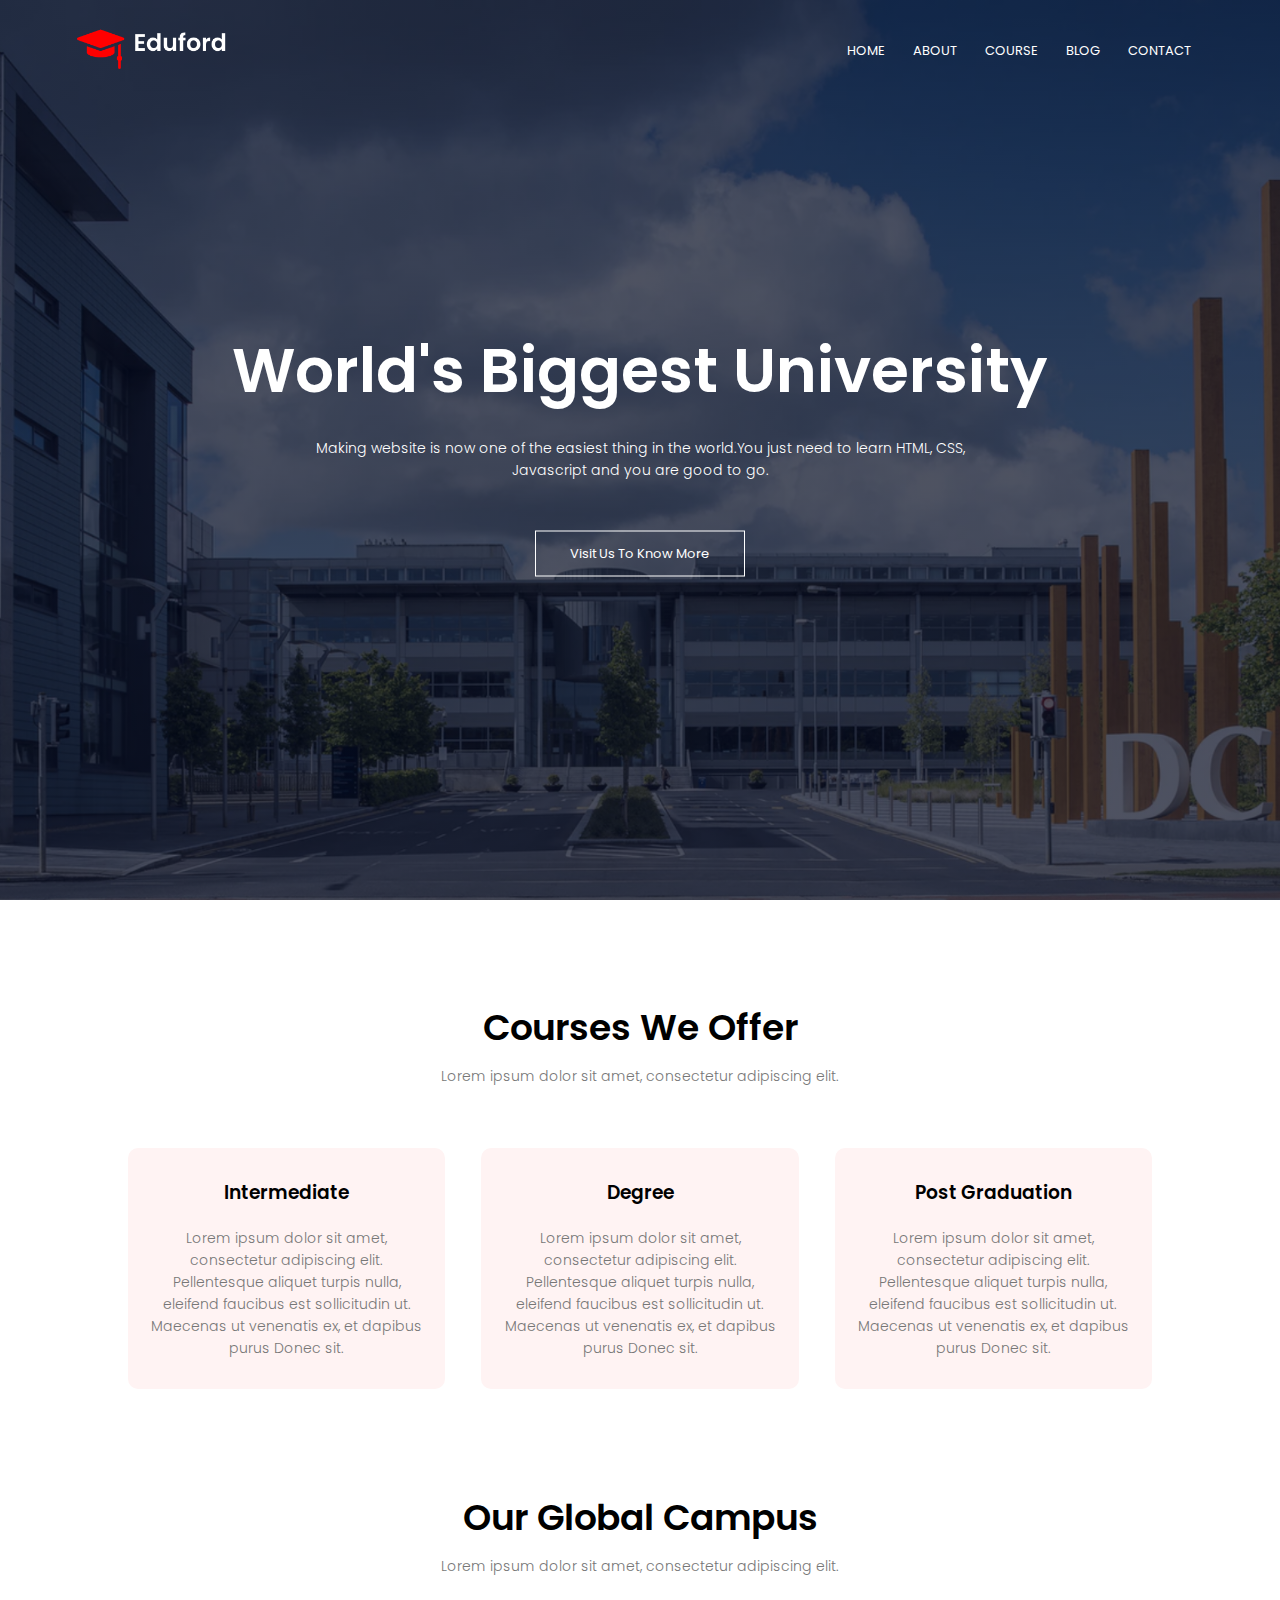
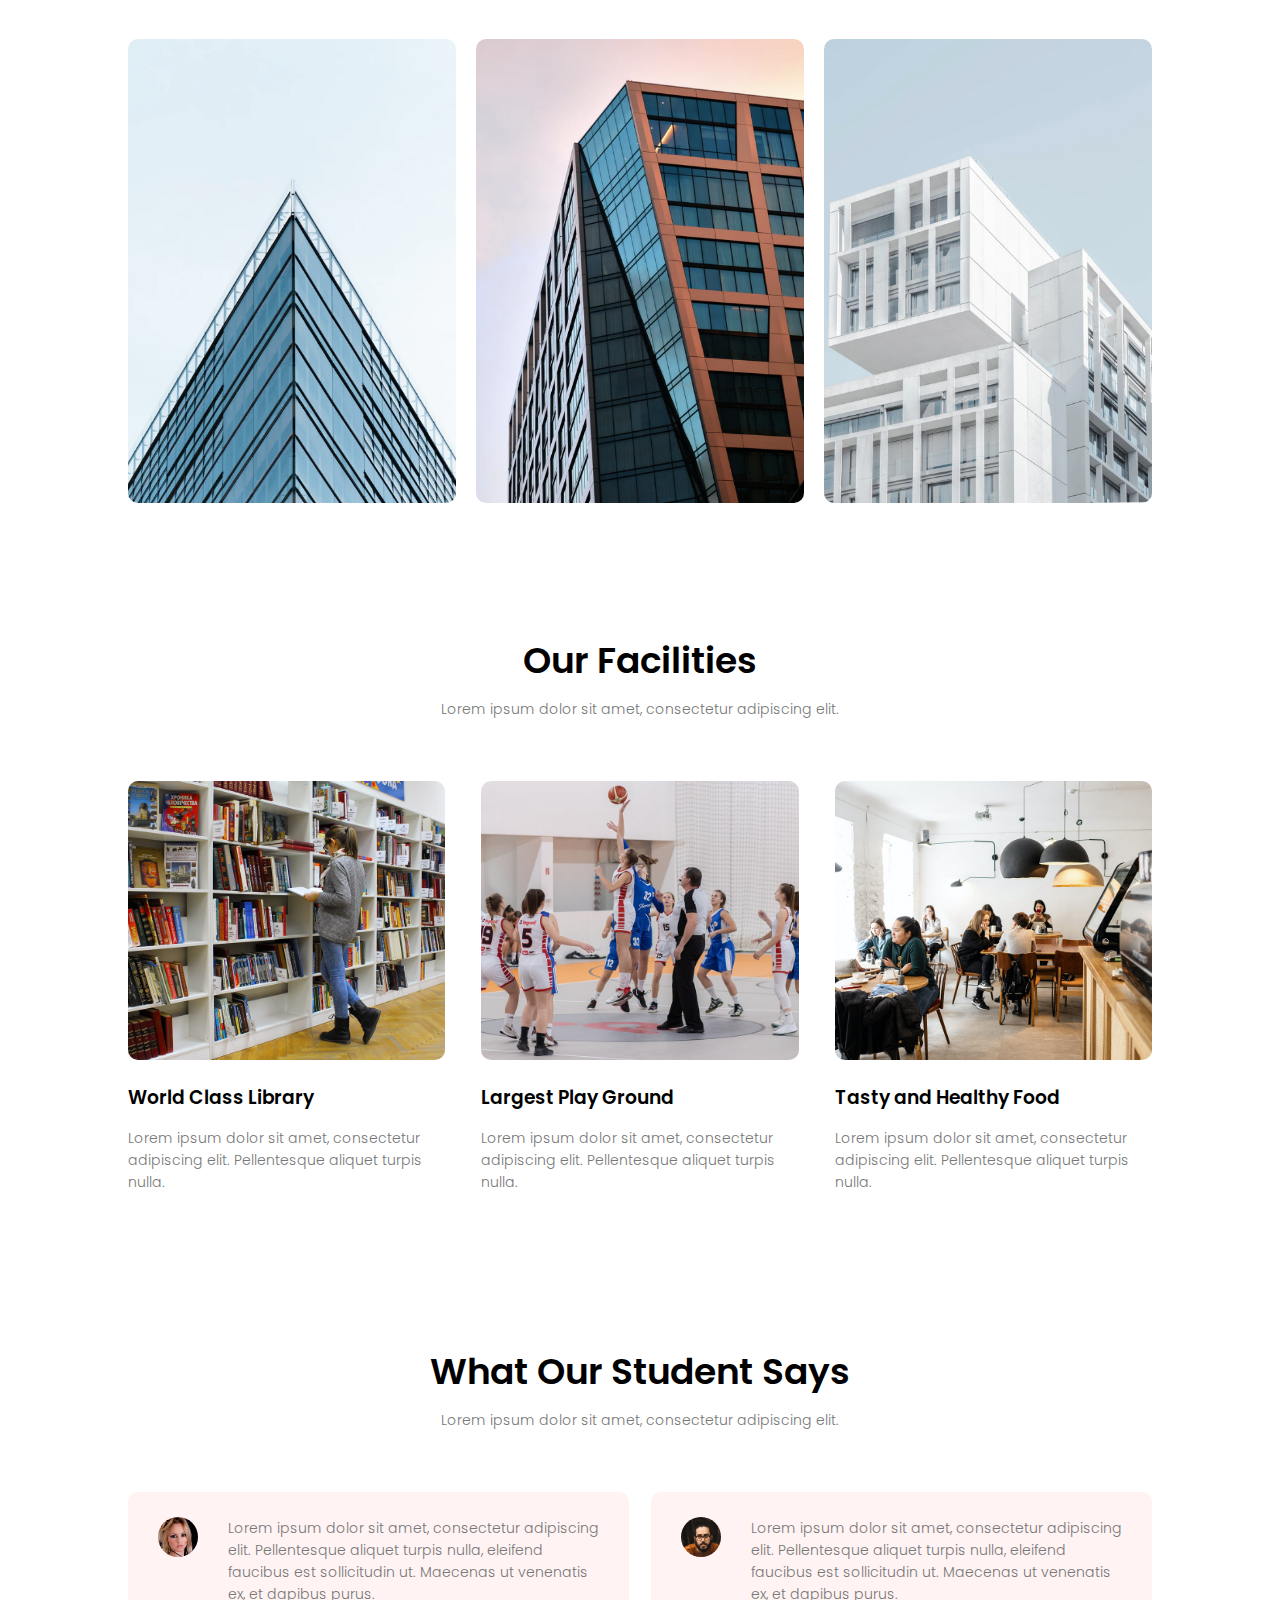
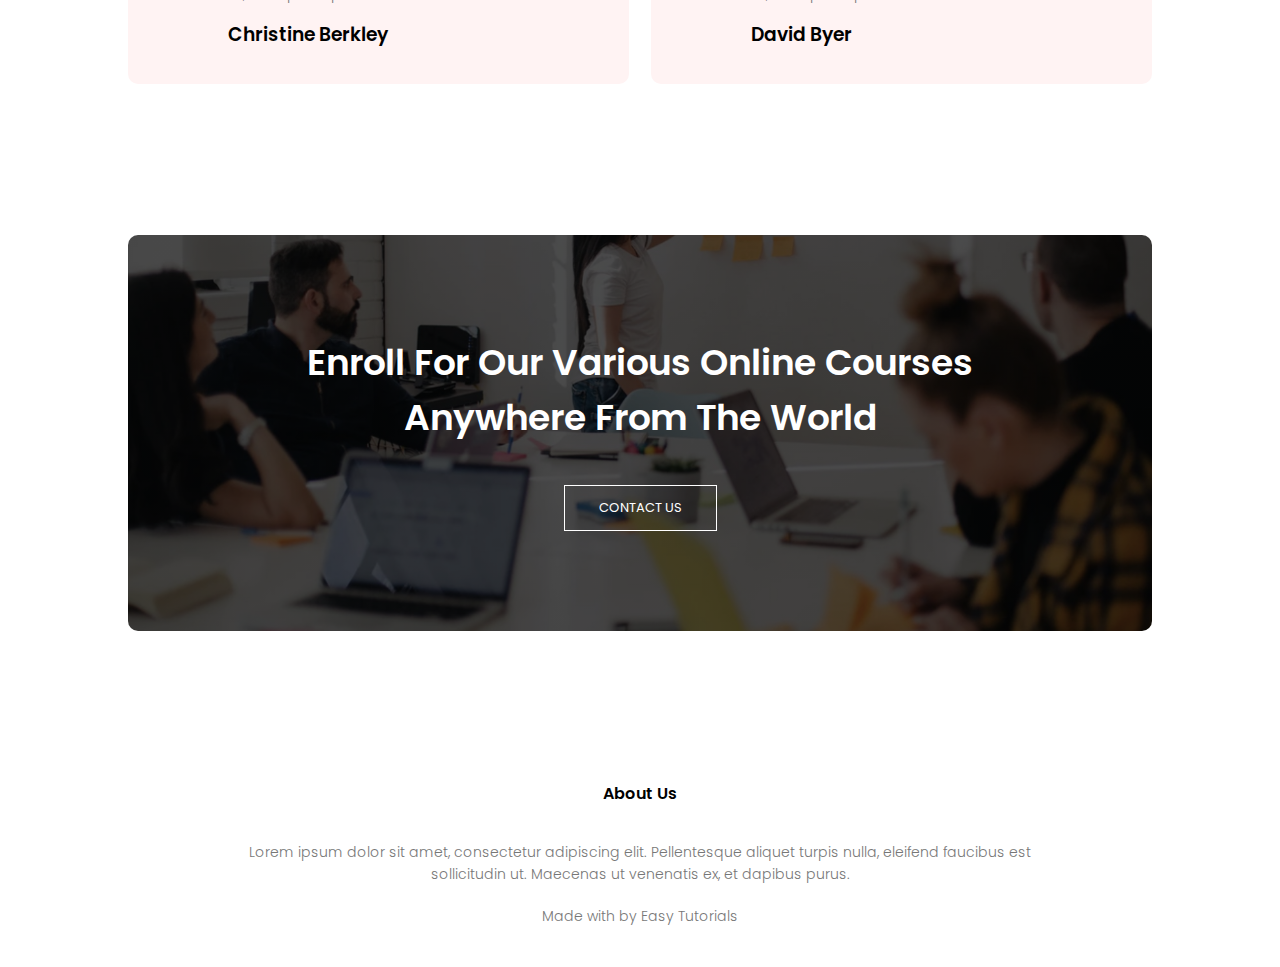
<file: index.html>
<!DOCTYPE html>
 <html>
<head>
  <meta name="viewport" content="with=device-width, initial-
  scale-1.0">
   <title>University Website Design - Easy Tutorials</title>
   <link rel="stylesheet" href="style.css">
   <link rel="preconnect" href="https://fonts.googleapis.com">
   <link rel="preconnect" href="https://fonts.gstatic.com" crossorigin>
   <link href="https://fonts.googleapis.com/css2?family=Poppins:wght@100;200;300;400;600;700&display=swap" rel="stylesheet">
   <link rel="stylesheet" href="https://pro.fontawesome.com/releases/v5.10.0/css/all.css" integrity="sha384-AYmEC3Yw5cVb3ZcuHtOA93w35dYTsvhLPVnYs9eStHfGJvOvKxVfELGroGkvsg+p" crossorigin="anonymous"/>
</head>
<body> 
    <!--header section-->
   <section class="header">
       <nav>
           <a href="index.html"><img src="images/logo.png"></a>
           <div class="nav-links" id="navLinks">
            <i class="fa fa-times" onclick="hideMenu()"></i>

            <ul>
                <li><a href="index.html">HOME</a></li>
                <li><a href="about.html">ABOUT</a></li>
                <li><a href="course.html">COURSE</a></li>
                <li><a href="blog.html">BLOG</a></li>
                <li><a href="contact.html">CONTACT</a></li>
            </ul>
           </div>
           <i class="fa få-bars" onclick="showMenu()"></i>
       </nav>
    <div class="text-box">
        <h1>World's Biggest University</h1>
        <p>
            Making website is now one of the easiest thing in the world.You just need to learn HTML,
            CSS,<br>Javascript and you are good to go.
        </p>
        <a href=""class="hero-btn">Visit Us To Know More</a>
    </div>
   </section>


    <!--Course section-->
    <section class="course">
        <h1>Courses We Offer</h1>
        <p>Lorem ipsum dolor sit amet, consectetur adipiscing elit.</p>

        <div class="row">
            <div class="course-col">
               <h3>Intermediate</h3>
               <p>Lorem ipsum dolor sit amet, consectetur adipiscing elit.
               Pellentesque aliquet turpis nulla, eleifend faucibus est
               sollicitudin ut. Maecenas ut venenatis ex, et dapibus purus
               Donec sit.</p>
            </div>
         
            <div class="course-col">
                <h3>Degree</h3>
                <p>Lorem ipsum dolor sit amet, consectetur adipiscing elit.
                Pellentesque aliquet turpis nulla, eleifend faucibus est
                sollicitudin ut. Maecenas ut venenatis ex, et dapibus purus
                Donec sit.</p>
             </div>

             <div class="course-col">
                <h3>Post Graduation</h3>
                <p>Lorem ipsum dolor sit amet, consectetur adipiscing elit.
                Pellentesque aliquet turpis nulla, eleifend faucibus est
                sollicitudin ut. Maecenas ut venenatis ex, et dapibus purus
                Donec sit.</p>
             </div>
         </div>
    </section>

<!--campus-->
<section class="campus">
    <h1>Our Global Campus</hl>
    <p>Lorem ipsum dolor sit amet, consectetur adipiscing elit.</p>
    <div class="row">
        <div class="campus-col">
            <img src="images/london.png">
            <div class="layer">
                <h3>LONDON</h3>
            </div>
        </div>

        <div class="campus-col">
            <img src="images/newyork.png">
            <div class="layer">
                <h3>NEW YORK</h3>
            </div>
        </div>

        <div class="campus-col">
            <img src="images/washington.png">
            <div class="layer">
                <h3>WASHINGTON</h3>
            </div>
        </div>
     </div>
</section>

<!--Facilities-->
<section class="facilities">
    <h1>Our Facilities</h1>
    <p>Lorem ipsum dolor sit amet, consectetur adipiscing elit.</p> 

    <div class="row">
        <div class="facilities-col">
           <img src="images/library.png">
           <h3>World Class Library</h3>
           <p>Lorem ipsum dolor sit amet, consectetur adipiscing elit.
           Pellentesque aliquet turpis nulla.</p>
        </div>

        <div class="facilities-col">
           <img src="images/basketball.png">
           <h3>Largest Play Ground</h3>
            <p>Lorem ipsum dolor sit amet, consectetur adipiscing elit.
           Pellentesque aliquet turpis nulla.</p>
        </div>

        <div class="facilities-col">
            <img src="images/cafeteria.png">
            <h3>Tasty and Healthy Food</h3>
            <p>Lorem ipsum dolor sit amet, consectetur adipiscing elit.
            Pellentesque aliquet turpis nulla.</p>
        </div>
    </div>
</section>
<!--testimonials-->
<section class="testimonials">
    <h1>What Our Student Says</h1>
    <p>Lorem ipsum dolor sit amet, consectetur adipiscing elit.</p>

    <div class="row">
        <div class="testimonial-col">
            <img src="images/user1.jpg">
            <div>
                 <p>Lorem ipsum dolor sit amet, consectetur adipiscing
                 elit. Pellentesque aliquet turpis nulla, eleifend
                 faucibus est sollicitudin ut. Maecenas ut venenatis ex,
                 et dapibus purus.</p>
              <h3>Christine Berkley</h3>
              <i class="fa fa-star"></i>
              <i class="fa fa-star"></i>
              <i class="fa fa-star"></i>
              <i class="fa fa-star"></i>
              <i class="far fa-star-o"></i>

            </div>
        </div>     
        
        <div class="testimonial-col">
            <img src="images/user2.jpg">
            <div>
                 <p>Lorem ipsum dolor sit amet, consectetur adipiscing
                 elit. Pellentesque aliquet turpis nulla, eleifend
                 faucibus est sollicitudin ut. Maecenas ut venenatis ex,
                 et dapibus purus.</p>
              <h3>David Byer</h3>
              <i class="fa fa-star"></i>
              <i class="fa fa-star"></i>
              <i class="fa fa-star"></i>
              <i class="fa fa-star"></i>
              <i class="far fa-star-half-o"></i>
            </div>
        </div>    
    </div>      
</section>

<!----Call to action--->
<section class="cta">
    <h1>Enroll For Our Various Online Courses<br>Anywhere From The
    World</h1>
    <a href=""class="hero-btn">CONTACT US</a>
</section>

<!----Footer--->
<section class="footer">
    <h4>About Us</h4> 
    <p>Lorem ipsum dolor sit amet, consectetur adipiscing elit.
        Pellentesque aliquet turpis nulla, eleifend faucibus est<br>
        sollicitudin ut. Maecenas ut venenatis ex, et dapibus purus.</p>
        <div class="icons">
            <i class="fab fa-facebook-f"></i>
            <i class="fab fa-twitter"></i>
            <i class="fab fa-instagram"></i>
            <i class="fab fa-linkedin"></i>
         </div> 
         <p>Made with <i class="fal fa-heart"></i> by Easy Tutorials</p>

    </section>

<!----Javacript for toggle menu--->

   <script>
       var navlinks = document.getElementById ("navLinks");
       function showMenu () 
       {
      navLinks.style.right="0";
       }
    function hideMenu () 
    {
      navLinks.style.right="-200px";
    }
   </script>
                                         
</body>
</html>
</file>
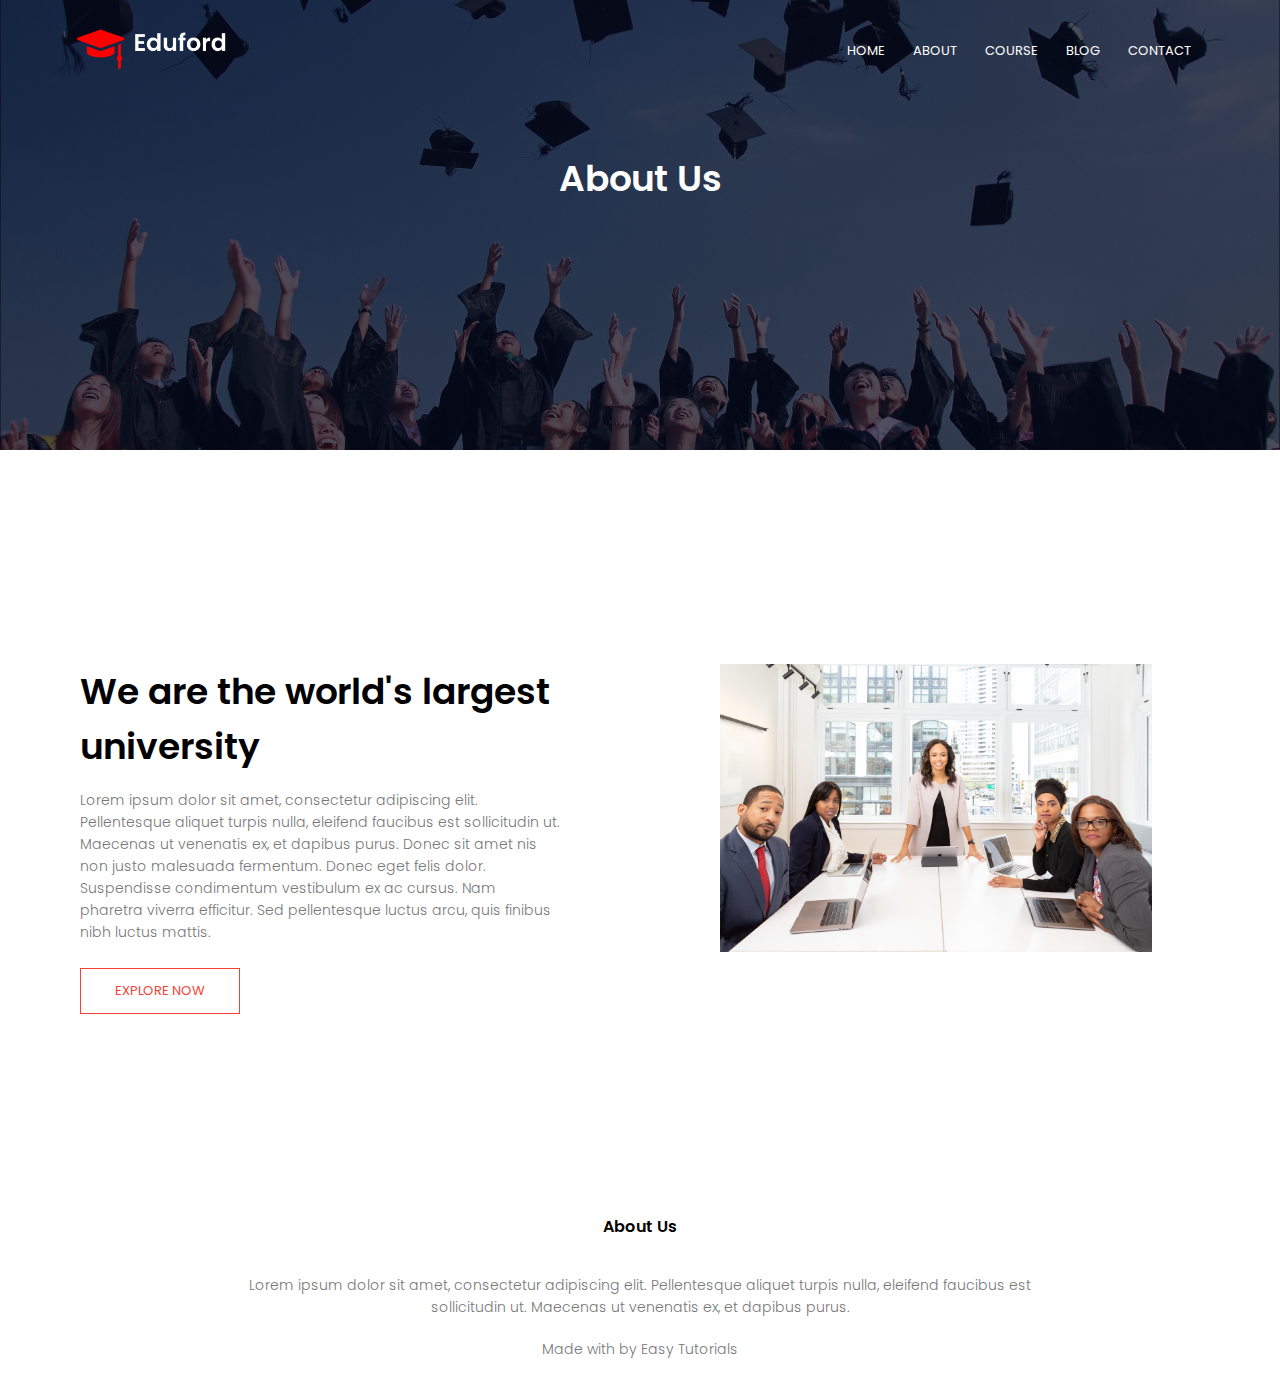
<file: about.html>
<!DOCTYPE html>
 <html>
<head>
  <meta name="viewport" content="with=device-width, initial-
  scale-1.0">
   <title>University Website Design - Easy Tutorials</title>
   <link rel="stylesheet" href="style.css">
   <link rel="preconnect" href="https://fonts.googleapis.com">
   <link rel="preconnect" href="https://fonts.gstatic.com" crossorigin>
   <link href="https://fonts.googleapis.com/css2?family=Poppins:wght@100;200;300;400;600;700&display=swap" rel="stylesheet">
   <link rel="stylesheet" href="https://pro.fontawesome.com/releases/v5.10.0/css/all.css" integrity="sha384-AYmEC3Yw5cVb3ZcuHtOA93w35dYTsvhLPVnYs9eStHfGJvOvKxVfELGroGkvsg+p" crossorigin="anonymous"/>
</head>
<body> 
    <!--header section-->
   <section class="sub-header">
       <nav>
           <a href="index.html"><img src="images/logo.png"></a>
           <div class="nav-links" id="navLinks">
            <i class="fa fa-times" onclick="hideMenu()"></i>

            <ul>
                <li><a href="index.html">HOME</a></li>
                <li><a href="about.html">ABOUT</a></li>
                <li><a href="course.html">COURSE</a></li>
                <li><a href="blog.html">BLOG</a></li>
                <li><a href="contact.html">CONTACT</a></li>
            </ul>
           </div>
           <i class="fa fa-bars" onclick="showMenu()"></i>
       </nav>
       <h1>About Us</h1>
   </section>

   <!-- about us content-->
   <div class="row">
    <div class="about-col">
         <h1>We are the world's largest university</h1>
        <p>Lorem ipsum dolor sit amet, consectetur adipiscing
        elit. Pellentesque aliquet turpis nulla, eleifend
        faucibus est sollicitudin ut. Maecenas ut venenatis ex,
        et dapibus purus. Donec sit amet nis non justo
        malesuada fermentum. Donec eget felis dolor. Suspendisse
        condimentum vestibulum ex ac cursus. Nam pharetra
        viverra efficitur. Sed pellentesque luctus arcu, quis
        finibus nibh luctus mattis.</p>
        <a href=""class="hero-btn red-btn">EXPLORE NOW</a>
    </div>
    <div class="about-col">
        <img src="images/about.jpg">
    </div>
</div>


<!----Footer--->
<section class="footer">
    <h4>About Us</h4> 
    <p>Lorem ipsum dolor sit amet, consectetur adipiscing elit.
        Pellentesque aliquet turpis nulla, eleifend faucibus est<br>
        sollicitudin ut. Maecenas ut venenatis ex, et dapibus purus.</p>
        <div class="icons">
            <i class="fab fa-facebook-f"></i>
            <i class="fab fa-twitter"></i>
            <i class="fab fa-instagram"></i>
            <i class="fab fa-linkedin"></i>
         </div> 
         <p>Made with <i class="fal fa-heart"></i> by Easy Tutorials</p>

    </section>

<!----Javacript for toggle menu--->

   <script>
       var navlinks = document.getElementById ("navLinks");
       function showMenu () 
       {
      navLinks.style.right="0";
       }
    function hideMenu () 
    {
      navLinks.style.right="-200px";
    }
   </script>
                                         
</body>
</html>
</file>
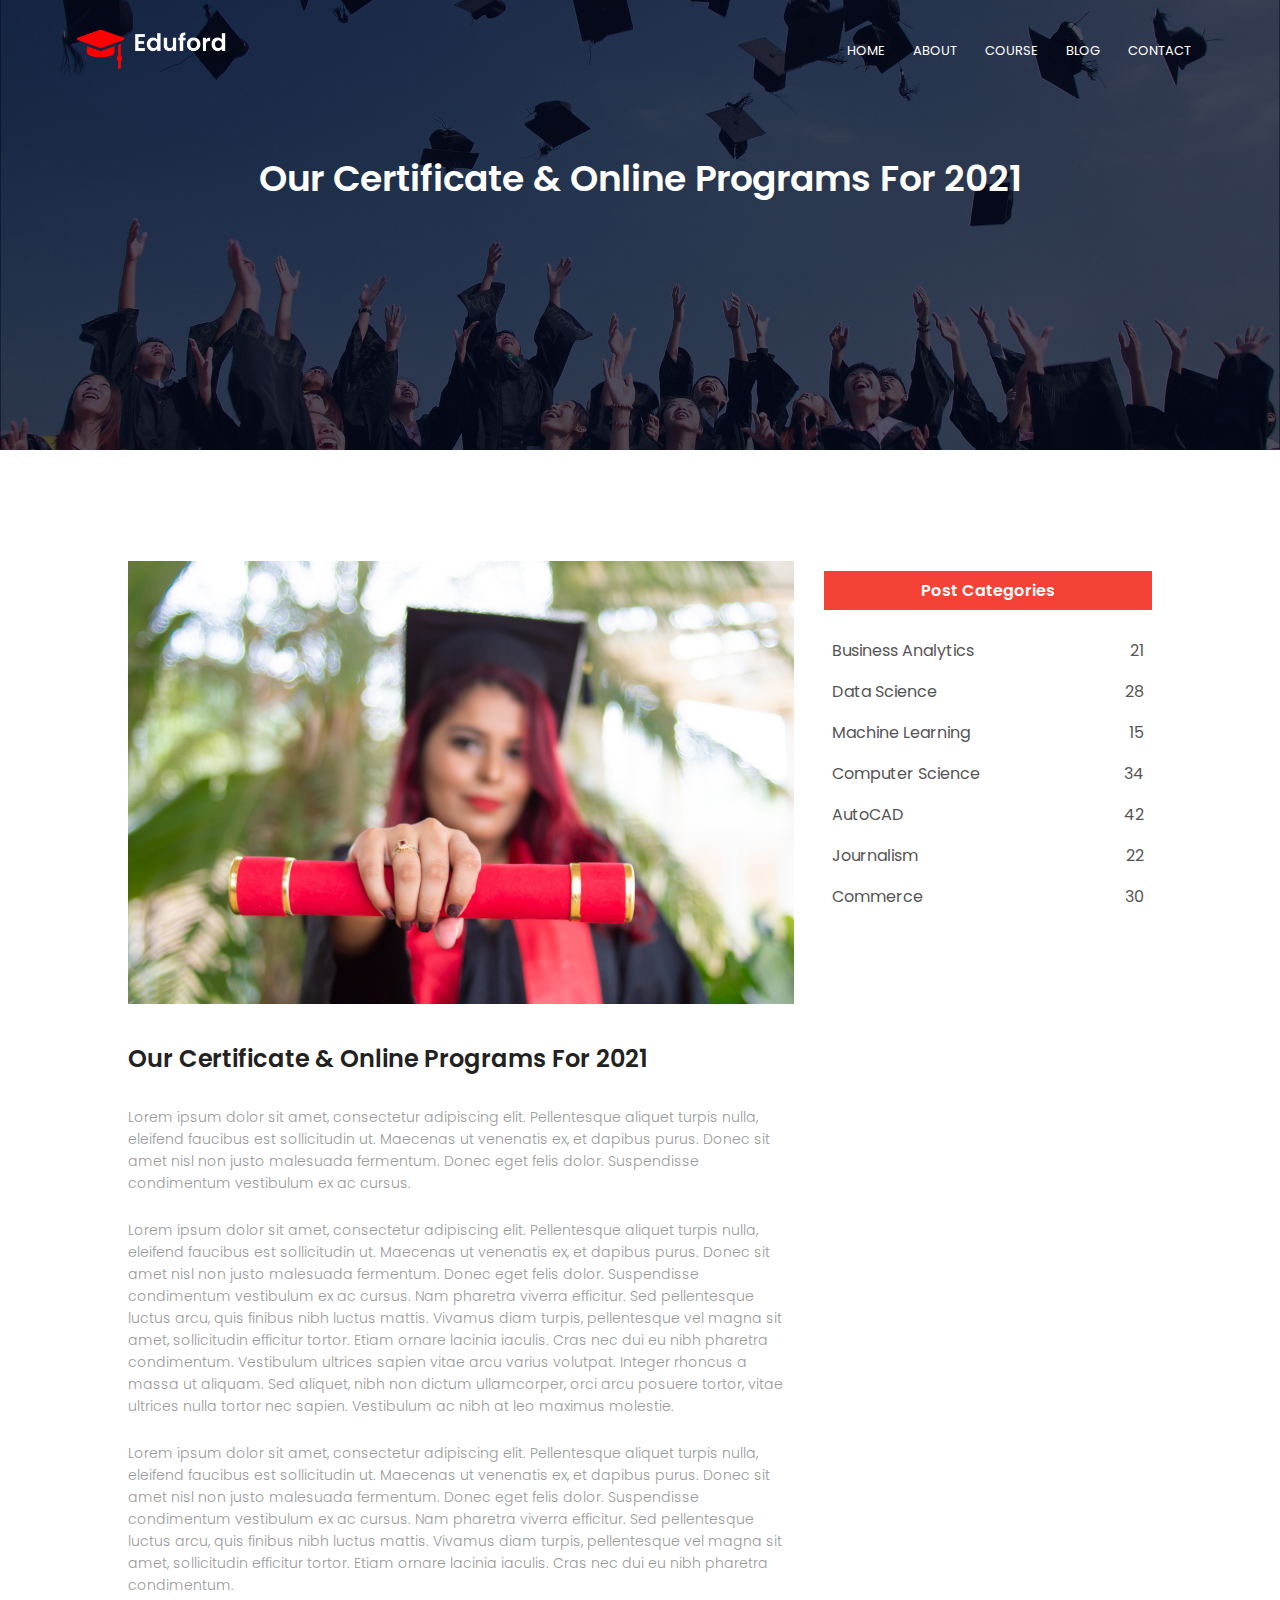
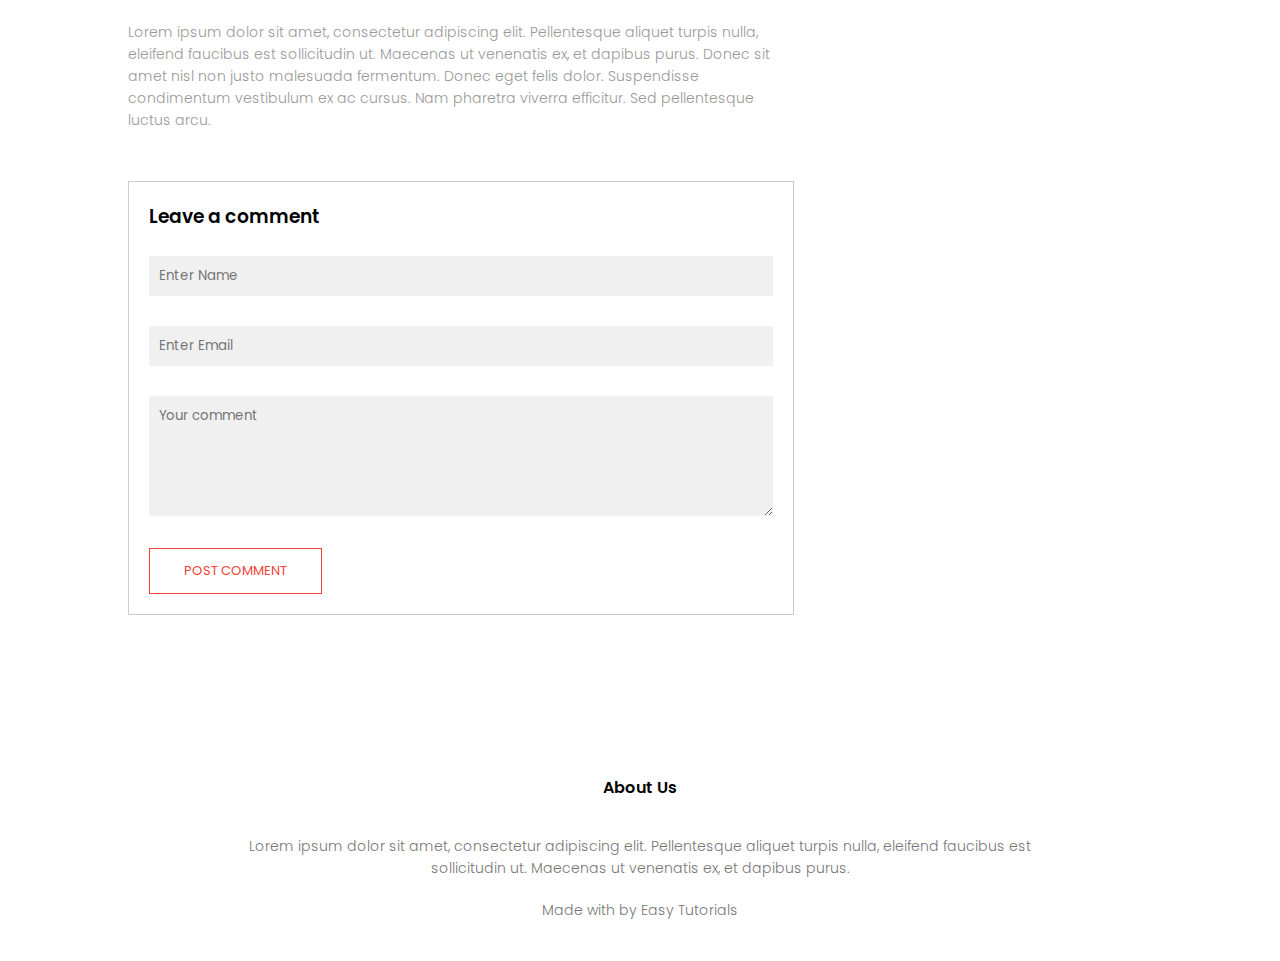
<file: blog.html>
<!DOCTYPE html>
 <html>
<head>
  <meta name="viewport" content="with=device-width, initial-
  scale-1.0">
   <title>University Website Design - Easy Tutorials</title>
   <link rel="stylesheet" href="style.css">
   <link rel="preconnect" href="https://fonts.googleapis.com">
   <link rel="preconnect" href="https://fonts.gstatic.com" crossorigin>
   <link href="https://fonts.googleapis.com/css2?family=Poppins:wght@100;200;300;400;600;700&display=swap" rel="stylesheet">
   <link rel="stylesheet" href="https://pro.fontawesome.com/releases/v5.10.0/css/all.css" integrity="sha384-AYmEC3Yw5cVb3ZcuHtOA93w35dYTsvhLPVnYs9eStHfGJvOvKxVfELGroGkvsg+p" crossorigin="anonymous"/>
</head>
<body> 
    <!--header section-->
   <section class="sub-header">
       <nav>
           <a href="index.html"><img src="images/logo.png"></a>
           <div class="nav-links" id="navLinks">
            <i class="fa fa-times" onclick="hideMenu()"></i>

            <ul>
                <li><a href="index.html">HOME</a></li>
                <li><a href="about.html">ABOUT</a></li>
                <li><a href="course.html">COURSE</a></li>
                <li><a href="blog.html">BLOG</a></li>
                <li><a href="contact.html">CONTACT</a></li>
            </ul>
           </div>
           <i class="fa fa-bars" onclick="showMenu()"></i>
       </nav>
       <h1>Our Certificate & Online Programs For 2021</h1>
   </section>

   <!-- blog page content-->

<section class="blog-content">
    <div class="row">
        <div class="blog-left">
            <img src=" images/certificate.jpg">
             <h2>Our Certificate & Online Programs For 2021</h2>
             <p>Lorem ipsum dolor sit amet, consectetur adipiscing elit.
                Pellentesque aliquet turpis nulla, eleifend faucibus est
                sollicitudin ut. Maecenas ut venenatis ex, et dapibus
                purus. Donec sit amet nisl non justo malesuada fermentum.
                Donec eget felis dolor. Suspendisse condimentum vestibulum
                ex ac cursus.</p>
                <br>
                <p>Lorem ipsum dolor sit amet, consectetur adipiscing elit.
                    Pellentesque aliquet turpis nulla, eleifend faucibus est
                    sollicitudin ut. Maecenas ut venenatis ex, et dapibus
                    purus. Donec sit amet nisl non justo malesuada fermentum.
                    Donec eget felis dolor. Suspendisse condimentum vestibulum
                    ex ac cursus. Nam pharetra viverra efficitur. Sed
                    pellentesque luctus arcu, quis finibus nibh luctus mattis.
                    Vivamus diam turpis, pellentesque vel magna sit amet,
                    sollicitudin efficitur tortor. Etiam ornare lacinia
                    iaculis. Cras nec dui eu nibh pharetra condimentum.
                    Vestibulum ultrices sapien vitae arcu varius volutpat.
                    Integer rhoncus a massa ut aliquam. Sed aliquet, nibh non
                    dictum ullamcorper, orci arcu posuere tortor, vitae
                    ultrices nulla tortor nec sapien. Vestibulum ac nibh at leo                                                       
                    maximus molestie.</p> 
                <br>
                <p>Lorem ipsum dolor sit amet, consectetur adipiscing elit.
                    Pellentesque aliquet turpis nulla, eleifend faucibus est
                    sollicitudin ut. Maecenas ut venenatis ex, et dapibus
                    purus. Donec sit amet nisl non justo malesuada fermentum.
                    Donec eget felis dolor. Suspendisse condimentum vestibulum
                    ex ac cursus. Nam pharetra viverra efficitur. Sed
                    pellentesque luctus arcu, quis finibus nibh luctus mattis.
                    Vivamus diam turpis, pellentesque vel magna sit amet,
                    sollicitudin efficitur tortor. Etiam ornare lacinia
                    iaculis. Cras nec dui eu nibh pharetra condimentum.</p>
                <br>
                <p>Lorem ipsum dolor sit amet, consectetur adipiscing elit.
                    Pellentesque aliquet turpis nulla, eleifend faucibus est
                    sollicitudin ut. Maecenas ut venenatis ex, et dapibus
                    purus. Donec sit amet nisl non justo malesuada fermentum.
                    Donec eget felis dolor. Suspendisse condimentum vestibulum
                    ex ac cursus. Nam pharetra viverra efficitur. Sed
                    pellentesque luctus arcu.</p> 

                    <div class="comment-box">
                        <h3>Leave a comment</h3>
                        <form class="comment-form">
                            <input type="text" placeholder="Enter Name">
                            <input type="email" placeholder="Enter Email">
                            <textarea rows="5" placeholder="Your comment"></textarea>
                            <button type="submit"class="hero-btn red-btn">POST
                                COMMENT</button>
                        </form>  
                    </div>
            </div>
<div class="blog-right">
        <h3>Post Categories</h3>
        <div>
            <span>Business Analytics</span>
            <span>21</span>
        </div>
        <div>
            <span>Data Science</span>
            <span>28</span>
        </div>
        <div>
            <span>Machine Learning</span>
            <span>15</span>
        </div>
        <div>
            <span>Computer Science</span>
            <span>34</span>
        </div>
        <div>
            <span>AutoCAD</span>
            <span>42</span>
        </div>
        <div>
            <span> Journalism</span>
            <span> 22</span>
        </div>
        <div>
            <span>Commerce</span>
            <span>30</span>
        </div>
    </div>
</div>
</section>
 
  

<!----Footer--->
<section class="footer">
    <h4>About Us</h4> 
    <p>Lorem ipsum dolor sit amet, consectetur adipiscing elit.
        Pellentesque aliquet turpis nulla, eleifend faucibus est<br>
        sollicitudin ut. Maecenas ut venenatis ex, et dapibus purus.</p>
        <div class="icons">
            <i class="fab fa-facebook-f"></i>
            <i class="fab fa-twitter"></i>
            <i class="fab fa-instagram"></i>
            <i class="fab fa-linkedin"></i>
         </div> 
         <p>Made with <i class="fal fa-heart"></i> by Easy Tutorials</p>

    </section>

<!----Javacript for toggle menu--->

   <script>
       var navlinks = document.getElementById ("navLinks");
       function showMenu () 
       {
      navLinks.style.right="0";
       }
    function hideMenu () 
    {
      navLinks.style.right="-200px";
    }
   </script>
                                         
</body>
</html>
</file>
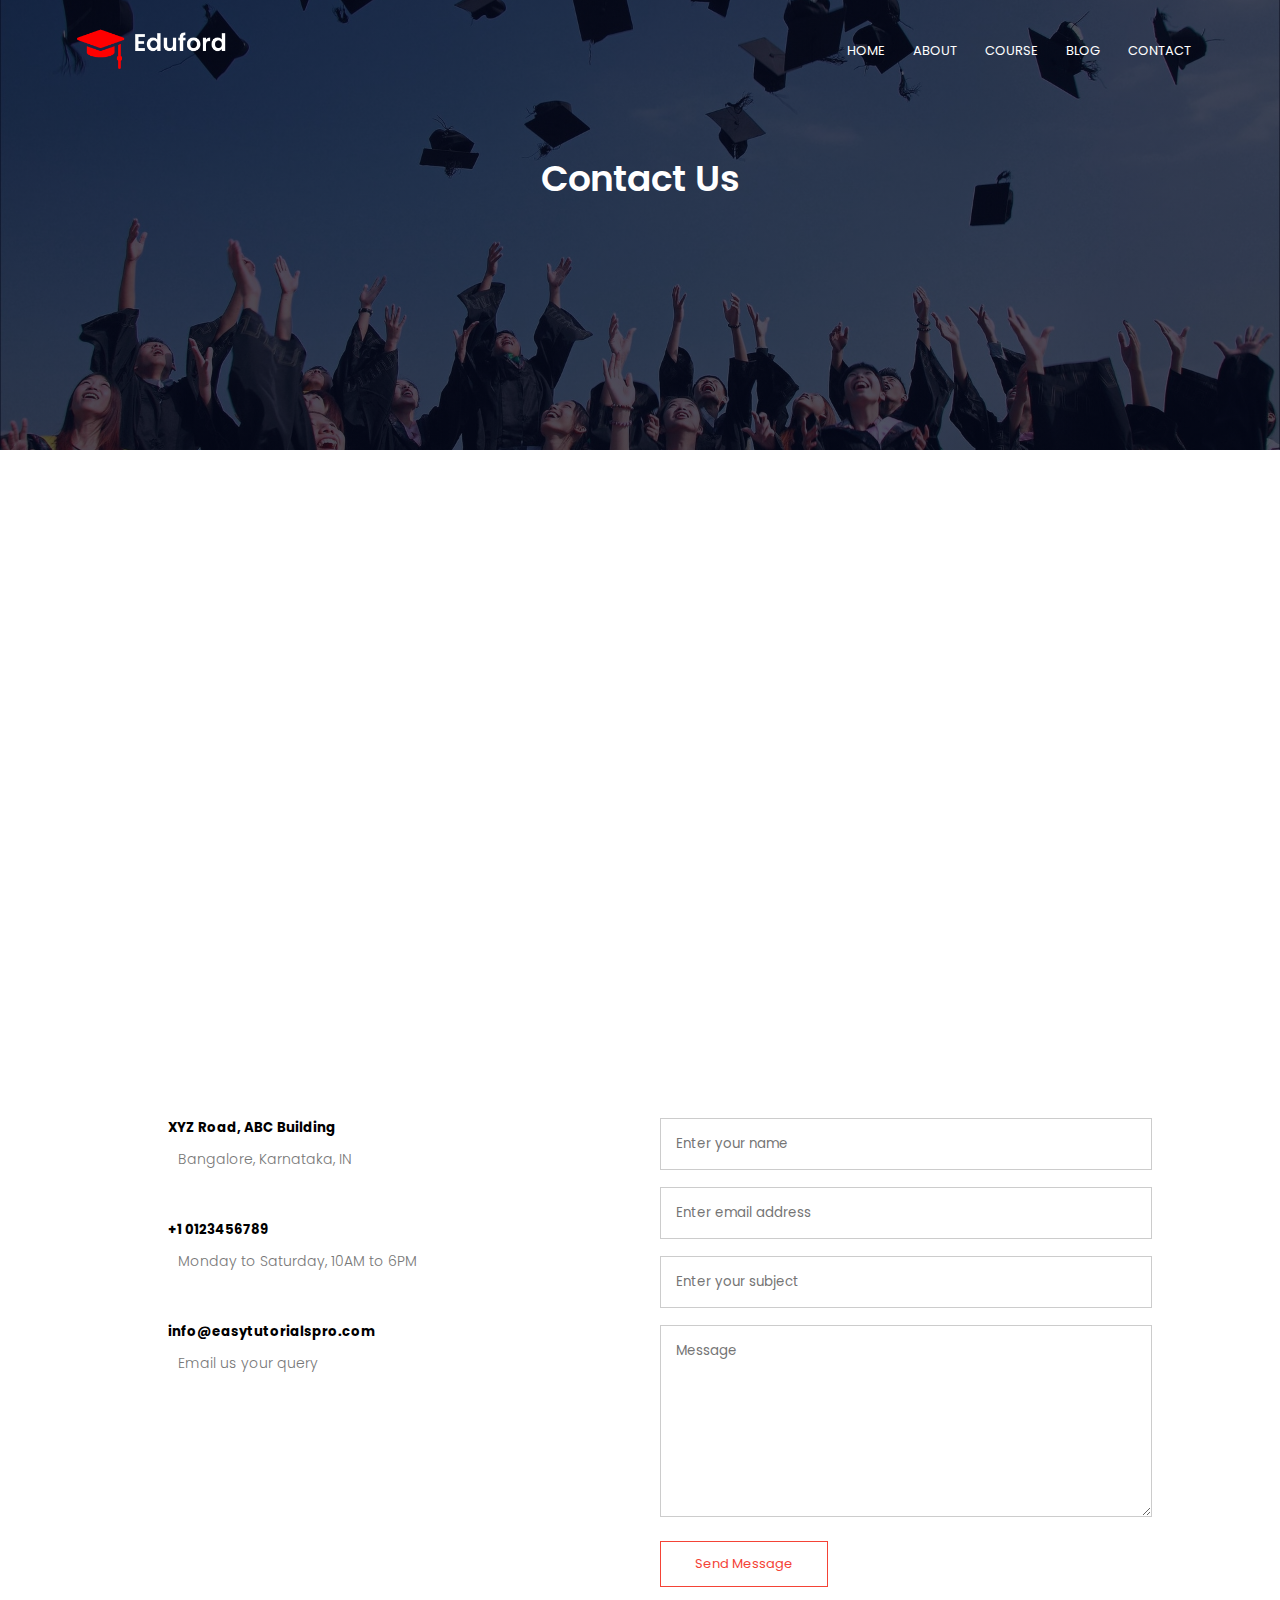
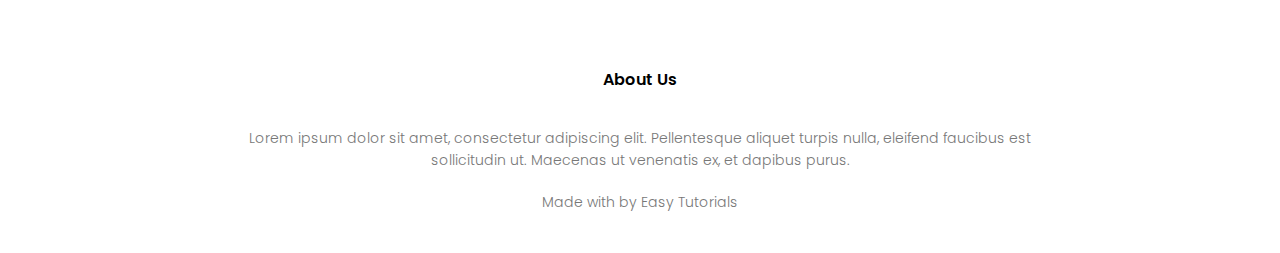
<file: contact.html>
<!DOCTYPE html>
 <html>
<head>
  <meta name="viewport" content="with=device-width, initial-
  scale-1.0">
   <title>University Website Design - Easy Tutorials</title>
   <link rel="stylesheet" href="style.css">
   <link rel="preconnect" href="https://fonts.googleapis.com">
   <link rel="preconnect" href="https://fonts.gstatic.com" crossorigin>
   <link href="https://fonts.googleapis.com/css2?family=Poppins:wght@100;200;300;400;600;700&display=swap" rel="stylesheet">
   <link rel="stylesheet" href="https://pro.fontawesome.com/releases/v5.10.0/css/all.css" integrity="sha384-AYmEC3Yw5cVb3ZcuHtOA93w35dYTsvhLPVnYs9eStHfGJvOvKxVfELGroGkvsg+p" crossorigin="anonymous"/>
</head>
<body> 
    <!--header section-->
   <section class="sub-header">
       <nav>
           <a href="index.html"><img src="images/logo.png"></a>
           <div class="nav-links" id="navLinks">
            <i class="fa fa-times" onclick="hideMenu()"></i>

            <ul>
                <li><a href="index.html">HOME</a></li>
                <li><a href="about.html">ABOUT</a></li>
                <li><a href="course.html">COURSE</a></li>
                <li><a href="blog.html">BLOG</a></li>
                <li><a href="contact.html">CONTACT</a></li>
            </ul>
           </div>
           <i class="fa fa-bars" onclick="showMenu()"></i>
       </nav>
       <h1>Contact Us</h1>
   </section>

   <!-- contact us content-->
   <section class="location">
   <iframe src="https://www.google.com/maps/embed?pb=!1m18!1m12!1m3!1d248849.88654024!2d77.49085236668623!3d12.953959986967874!2m3!1f0!2f0!3f0!3m2!1i1024!2i768!4f13.1!3m3!1m2!1s0x3bae1670c9b44e6d%3A0xf8dfc3e8517e4fe0!2sBengaluru%2C%20Karnataka%2C%20India!5e0!3m2!1sen!2smy!4v1640065610101!5m2!1sen!2smy" width="600" height="450" style="border:0;" allowfullscreen="" loading="lazy"></iframe>
</section>

<section class="contact-us">
    <div class="row">
        <div class="contact-col">
            <div>
               <i class="fa fa-home"></i>
                <span>
                    <h5>XYZ Road, ABC Building</h5>
                     <p>Bangalore, Karnataka, IN</p>
                </span>
            </div>
        <div>
            <i class="fa fa-phone"></i>
             <span>
                  <h5>+1 0123456789</h5>
                 <p> Monday to Saturday, 10AM to 6PM</p>
             </span>
         </div>
         <div>
            <i class="fa fa-envelope"></i>
             <span>
                  <h5>info@easytutorialspro.com</h5>
                  <p>Email us your query</p>
             </span> 
         </div>
        </div>
  <div class="contact-col">
        <form action="form-handler.php" method="post">
            <input type="text" name="name" placeholder="Enter your name" required>
            <input type="email" name="email" placeholder="Enter email address" required>
            <input type="text" name="subject" placeholder="Enter your subject"required>
            <textarea rows="8" name="message" placeholder="Message" required></textarea>
            <button type="submit" class="hero-btn red-btn">Send Message</button>
        </form>
    </div>
</section>


<!----Footer--->
<section class="footer">
    <h4>About Us</h4> 
    <p>Lorem ipsum dolor sit amet, consectetur adipiscing elit.
        Pellentesque aliquet turpis nulla, eleifend faucibus est<br>
        sollicitudin ut. Maecenas ut venenatis ex, et dapibus purus.</p>
        <div class="icons">
            <i class="fab fa-facebook-f"></i>
            <i class="fab fa-twitter"></i>
            <i class="fab fa-instagram"></i>
            <i class="fab fa-linkedin"></i>
         </div> 
         <p>Made with <i class="fal fa-heart"></i> by Easy Tutorials</p>

    </section>

<!----Javacript for toggle menu--->

   <script>
       var navlinks = document.getElementById ("navLinks");
       function showMenu () 
       {
      navLinks.style.right="0";
       }
    function hideMenu () 
    {
      navLinks.style.right="-200px";
    }
   </script>
                                         
</body>
</html>
</file>
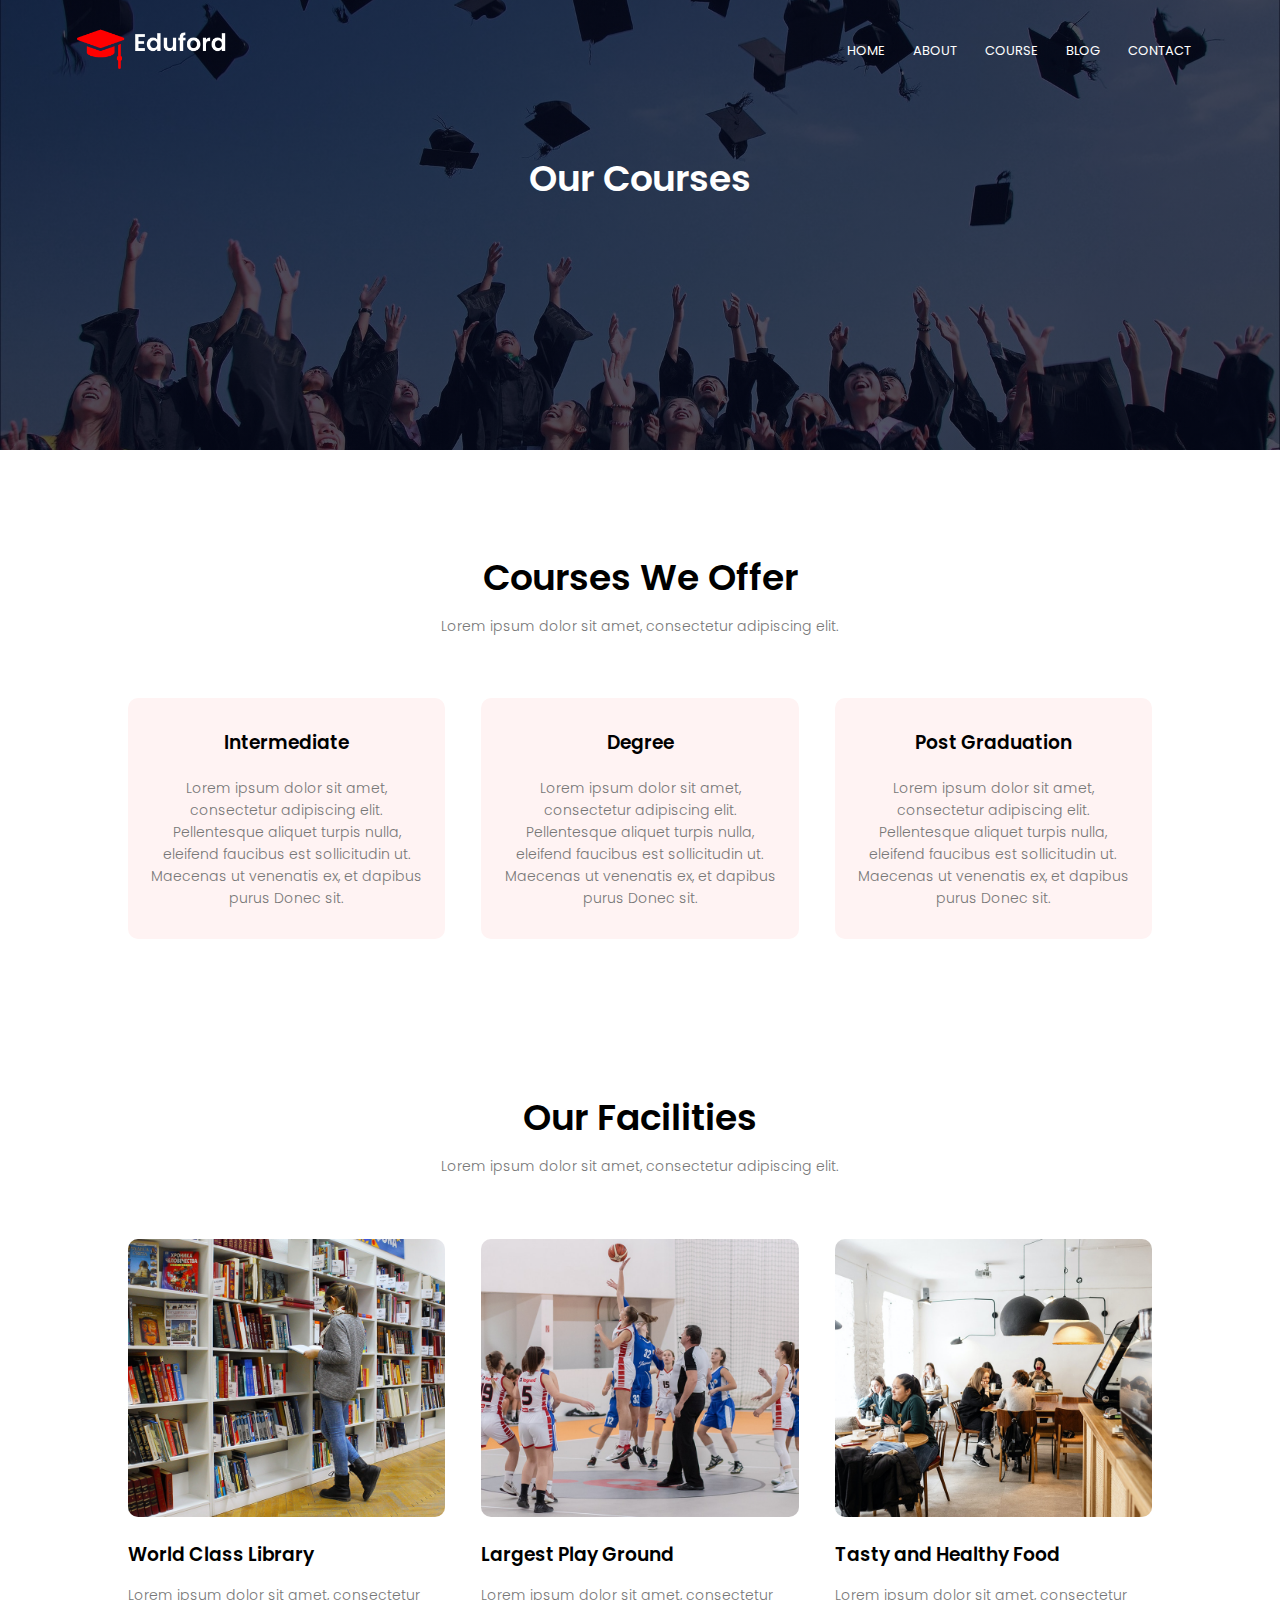
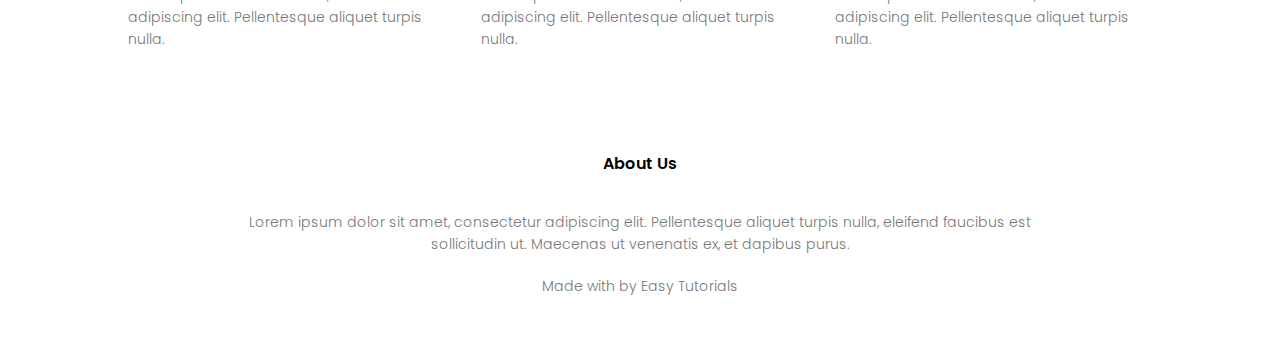
<file: course.html>
<!DOCTYPE html>
 <html>
<head>
  <meta name="viewport" content="with=device-width, initial-
  scale-1.0">
   <title>University Website Design - Easy Tutorials</title>
   <link rel="stylesheet" href="style.css">
   <link rel="preconnect" href="https://fonts.googleapis.com">
   <link rel="preconnect" href="https://fonts.gstatic.com" crossorigin>
   <link href="https://fonts.googleapis.com/css2?family=Poppins:wght@100;200;300;400;600;700&display=swap" rel="stylesheet">
   <link rel="stylesheet" href="https://pro.fontawesome.com/releases/v5.10.0/css/all.css" integrity="sha384-AYmEC3Yw5cVb3ZcuHtOA93w35dYTsvhLPVnYs9eStHfGJvOvKxVfELGroGkvsg+p" crossorigin="anonymous"/>
  
</head>
<body> 
    <!--header section-->
   <section class="sub-header">
       <nav>
           <a href="index.html"><img src="images/logo.png"></a>
           <div class="nav-links" id="navLinks">
            <i class="fa fa-times" onclick="hideMenu()"></i>

            <ul>
                <li><a href="index.html">HOME</a></li>
                <li><a href="about.html">ABOUT</a></li>
                <li><a href="course.html">COURSE</a></li>
                <li><a href="blog.html">BLOG</a></li>
                <li><a href="contact.html">CONTACT</a></li>
            </ul>
           </div>
           <i class="fa fa-bars" onclick="showMenu()"></i>
       </nav>
       <h1>Our Courses</h1>
   </section>

   <!-- course content-->
   <section class="course">
    <h1>Courses We Offer</h1>
    <p>Lorem ipsum dolor sit amet, consectetur adipiscing elit.</p>

    <div class="row">
        <div class="course-col">
           <h3>Intermediate</h3>
           <p>Lorem ipsum dolor sit amet, consectetur adipiscing elit.
           Pellentesque aliquet turpis nulla, eleifend faucibus est
           sollicitudin ut. Maecenas ut venenatis ex, et dapibus purus
           Donec sit.</p>
        </div>
     
        <div class="course-col">
            <h3>Degree</h3>
            <p>Lorem ipsum dolor sit amet, consectetur adipiscing elit.
            Pellentesque aliquet turpis nulla, eleifend faucibus est
            sollicitudin ut. Maecenas ut venenatis ex, et dapibus purus
            Donec sit.</p>
         </div>

         <div class="course-col">
            <h3>Post Graduation</h3>
            <p>Lorem ipsum dolor sit amet, consectetur adipiscing elit.
            Pellentesque aliquet turpis nulla, eleifend faucibus est
            sollicitudin ut. Maecenas ut venenatis ex, et dapibus purus
            Donec sit.</p>
         </div>
     </div>
</section>

   <!--facilities-->
   <section class="facilities">
    <h1>Our Facilities</h1>
    <p>Lorem ipsum dolor sit amet, consectetur adipiscing elit.</p> 

    <div class="row">
        <div class="facilities-col">
           <img src="images/library.png">
           <h3>World Class Library</h3>
           <p>Lorem ipsum dolor sit amet, consectetur adipiscing elit.
           Pellentesque aliquet turpis nulla.</p>
        </div>

        <div class="facilities-col">
           <img src="images/basketball.png">
           <h3>Largest Play Ground</h3>
            <p>Lorem ipsum dolor sit amet, consectetur adipiscing elit.
           Pellentesque aliquet turpis nulla.</p>
        </div>

        <div class="facilities-col">
            <img src="images/cafeteria.png">
            <h3>Tasty and Healthy Food</h3>
            <p>Lorem ipsum dolor sit amet, consectetur adipiscing elit.
            Pellentesque aliquet turpis nulla.</p>
        </div>
    </div>
</section>
  

<!----Footer--->
<section class="footer">
    <h4>About Us</h4> 
    <p>Lorem ipsum dolor sit amet, consectetur adipiscing elit.
        Pellentesque aliquet turpis nulla, eleifend faucibus est<br>
        sollicitudin ut. Maecenas ut venenatis ex, et dapibus purus.</p>
        <div class="icons">
            <i class="fab fa-facebook-f"></i>
            <i class="fab fa-twitter"></i>
            <i class="fab fa-instagram"></i>
            <i class="fab fa-linkedin"></i>
         </div> 
         <p>Made with <i class="fal fa-heart"></i> by Easy Tutorials</p>

    </section>

<!----Javacript for toggle menu--->

   <script>
       var navlinks = document.getElementById ("navLinks");
       function showMenu () 
       {
      navLinks.style.right="0";
       }
    function hideMenu () 
    {
      navLinks.style.right="-200px";
    }
   </script>
                                         
</body>
</html>
</file>
<file: style.css>
*{
    margin:0;
    padding:0;
    font-family: 'Poppins', sans-serif;
}
.header{
    min-height: 100vh;
    width: 100%;
    background-image: linear-gradient(rgba(4,9,30,0.7),rgba(4,9,30,0.7)),url(images/banner.png);
    background-position: center;
    background-size: cover;
    position: relative;
}
nav{
    display: flex;
    padding: 2% 6%;
    justify-content: space-between;
    align-items: center;
}
nav img{
    width: 150px;
}
.nav-links{
    flex: 1;
    text-align: right;
}
.nav-links ul li{
    list-style: none;
    display: inline-block;
    padding: 8px 12px;
    position: relative;
}
.nav-links ul li a{
    color: #fff;
    text-decoration: none;
    font-size: 13px;
}
.nav-links ul li::after{
    content: '';
    width: 0%;
    height: 2px;
    background: #f44336;
    display: block;
    margin: auto;
    transition: 0.5s;
}
.nav-links ul li:hover::after{
    width:100%;
}
.text-box{
    width: 90%;
    color: #fff;
    position: absolute;
    top: 50%;
    left: 50%;
    transform: translate(-50%,-50%);
    text-align: center;
}
.text-box h1{
    font-size: 62px;
}
.text-box p{
    margin: 10px 0 40px;
    font-size: 14px;
    color: #fff;
}
.hero-btn{
    display: inline-block;
    text-decoration: none;
    color: #fff;
    border: 1px solid #fff;
    padding: 12px 34px;
    font-size: 13px;
    background: transparent;
    position: relative;
    cursor: pointer;
}
.hero-btn:hover{
    border: 1px solid #f44336;
    background: #f44336;
    transition: 1s;
}
nav .fa{
    display: none;
}
@media(max-width:700px){
    .text-box h1{
        font-size: 20px;
    }
    .nav-links ul li{
        display: block;
    }
    .nav-links{
        position: absolute;
        background: #f44336;
        height: 100vh;
        width: 200px;
        top: 0;
        right: -200px;
        text-align: left;
        z-index: 2;
        transition: 1s;
    }
    nav .fa{
        display: block;
        color: #fff;
        margin: 10px;
        font-size: 22px;
        cursor: pointer;
    }
    .nav-links ul{
        padding: 30px;
    }
}

 /*---course--*/
 .course
 {
    width: 80%;
    margin: auto;
    text-align: center;
    padding-top: 100px;
 }
 h1
 {
    font-size: 36px;
   font-weight: 600;
 }
p
{
   color: #777;
    font-size: 14px;
   font-weight: 300;
   line-height: 22px;
   padding: 10px;
}

.row
{
    margin-top: 5%;
    display: flex;
    justify-content: space-between;
}
.course-col
{
    flex-basis: 31%;
    background: #fff3f3;
    border-radius: 10px;
    margin-bottom: 5%;
    padding: 20px 12px;
    box-sizing: border-box;
    transition: 0.5s;
}
h3
{
    text-align: center;
    font-weight: 600;
    margin: 10px 0;
}
.course-col:hover
{
    box-shadow: 0 0 20px 0px rgba(0,0, 0,02);

}

@media (max-width:700px)
 {
    .row{
       flex-direction: column;
    }
}

/*--- campus ---*/
.campus
{
    width: 80%;
    margin: auto;
    text-align: center;
    padding-top: 50px;
 }
 .campus-col{
    flex-basis: 32%;
    border-radius: 10px;
    margin-bottom: 30px;
    position: relative;
    overflow: hidden;
 }
 .campus-col img
 {
    width: 100% ;
    display: block;
 }

 .layer
 {
    background: transparent;
    height: 100%;
    width: 100%;
    position: absolute;
    top: 0;
    left: 0;
    transition: 0.5s;
 }
.layer:hover
{
    background: rgba(226,0,0,0.7);
}

.layer h3
{
    width: 100%;
    font-weight: 500;
    color: #fff;
    font-size: 26px;
    bottom: 0;
    left: 50%;
    transform: translatex(-50%);
    position: absolute;
    opacity: 0;
    transition:0.5s ;
}

.layer:hover h3
{
    bottom: 49% ;
    opacity: 1;
}

/*--- facilities--*/
.facilities
{
    width: 80%;
    margin: auto;
    text-align: center;
    padding-top: 100px;
 }

 .facilities-col
 {
    flex-basis: 31%;
    border-radius: 10px;
    margin-bottom: 5%;
    text-align: left;
 }
 .facilities-col img{
    width: 100%;
    border-radius: 10px;
 }
 .facilities-col p{
    padding: 0;
}
.facilities-col h3{
   margin-top: 16px;
   margin-bottom: 15px;
    text-align: left;
}
/*---testimonials--*/

.testimonials
{
    width: 80%;
    margin: auto;
    padding-top: 100px;
    text-align: center;
 }
 
 .testimonial-col
 {
   flex-basis:44%;
   border-radius:10px;
   margin-bottom:5%;
   text-align:left;
   background:#fff3f3;
   padding: 25px;
   cursor:pointer;
   display:flex;
 }

 .testimonial-col img
 {
    height:40px;
    margin-left:5px;
    margin-right:30px;
    border-radius:50%;
 }

 .testimonial-col p
 {
    padding: 0;
 }
 .testimonial-col h3
 {
    margin-top:15px;
    text-align:left;
 }
 
 .testimonial-col .fa
 {
    color: #f44336;
}
 
@media (max-width: 700px) {
    .testimonial-col img{
        margin-left: Opx;
        margin-right: 15px;
    }
}
/*--- call to action --*/
.cta
{
    margin:100px auto;
    width:80%;
    background-image: linear-gradient(rgba(0,0,0,0.7),rgba(0,0,0,0.7)),url(images/banner2.jpg);
    background-position:center;
    background-size:cover;
    border-radius:10px;
    text-align:center;
    padding:100px 0;
}

.cta h1
{
    color:#fff;
    margin-bottom:40px;
    padding:0;
}
@media(max-width: 700px){
    .cta h1{
        font-size: 24px;
}
}

/*---footer---*/
.footer{
    width:100%;
    text-align:center;
    padding: 30px 0;
}
.footer h4
{
    margin-bottom:25px;
    margin-top: 20px;
    font-weight: 600;
}
.icons.fa
{
    color:#f44336;
    margin:0 13px;
    cursor:pointer;
    padding:18px 0;
}

.fa-heart-o
{
    color: #f44336;
}

/*---about us page--- */
.sub-header
{
    height:50vh;
    width:100%;
    background-image:linear-gradient(rgba(4,9,30,0.7),rgba(4,9,30,0.7)),url(images/background.jpg);
    background-position:center;
    background-size:cover;
    text-align:center;
    color: #fff;
}  

.sub-header h1
{
    margin-top: 50px;
}

.about-us
{
    width:80%;
    margin:auto;
    padding-top:80px;
    padding-bottom:50px;
 }
 .about-col
 {
    flex-basis:48%;
    padding:150px 80px;
}
.about-col img
{
   width:90%;
}

.about-col h1
{
    padding-top: 0;
}
.about-col p
{
    padding: 15px 0 25px;
}
.red-btn
{
    border: 1px solid #f44336;
    background: transparent;
    color: #F44336;
}

/*---blog content---*/
.blog-content
{
    width: 80%;
    margin: auto;
    padding: 60px 0;
 }
 .blog-left{
     flex-basis: 65%;
 }
 .blog-left img{
    width: 100%;
 }
 .blog-left h2{
    color: #222;
     font-weight: 600;
    margin: 30px 0;
 }

 .blog-left p
 {
    color: #999;
    padding: 0;
}
.blog-right
{
    flex-basis: 32%;
}
.blog-right h3
{
   background: #f44336;
   color: #fff;
   padding: 7px 0;
   font-size: 16px;
   margin-bottom: 20px;
}
.blog-right div
{
    display: flex;
    align-items: center;
    justify-content: space-between;
    color: #555;
    padding: 8px;
    box-sizing: border-box;
}

.comment-box
{
    border: 1px solid #ccc;
    margin: 50px 0;
    padding: 10px 20px;
}
.comment-box h3{
    text-align: left;
 }
 .comment-form input, .comment-form textarea
 {
    width: 100%;
    padding: 10px;
    margin: 15px 0;
    box-sizing: border-box;
    border: none;
    outline: none;
    background: #f0f0f0;
 }
 .comment-form button
 {
    margin: 10px 0;
 }

 @media (max-width:700px)
 {
    .sub-header hl
    {
        font-size: 24px;
    }
}
/*----contact us page---*/
.location
{
    width: 80%;
    margin: auto;
    padding: 80px 0;
}

.location iframe
{
    width:100%;
}
 .contact-us
 {
    width: 80%;
    margin: auto;
 }
 .contact-col
 {
    flex-basis: 48%;
    margin-bottom: 30px;
 }

 .contact-col div
 {
    display: flex;
    align-items: center;
    margin-bottom: 40px;
 }

 .contact-col div .fa
 {
    font-size: 28px;
    color: #f44336;
    margin: 10px;
    margin-right: 30px;
 }

.contact-col input,.contact-col textarea
{
    width: 100%;
    padding: 15px;
    margin-bottom: 17px;
    outline: none;
    border: 1px solid #ccc;
    box-sizing: border-box
}
</file>
